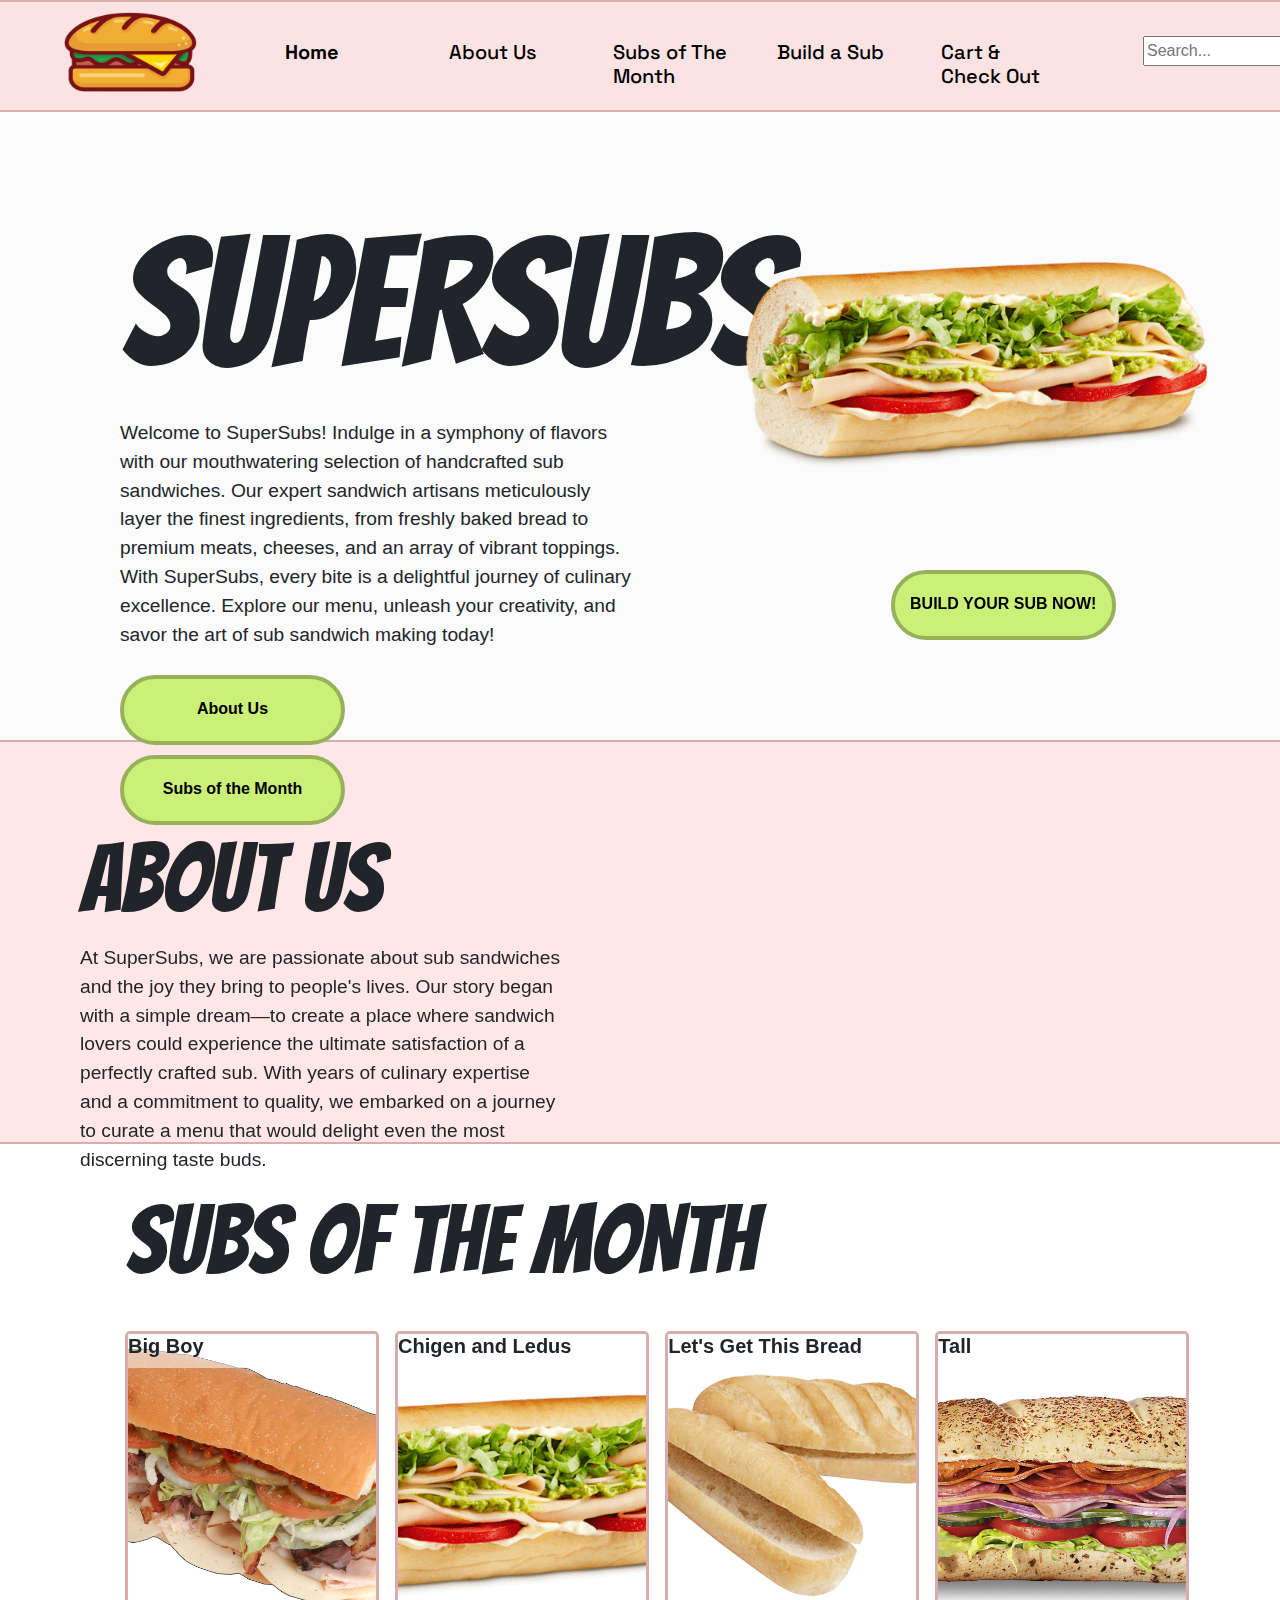
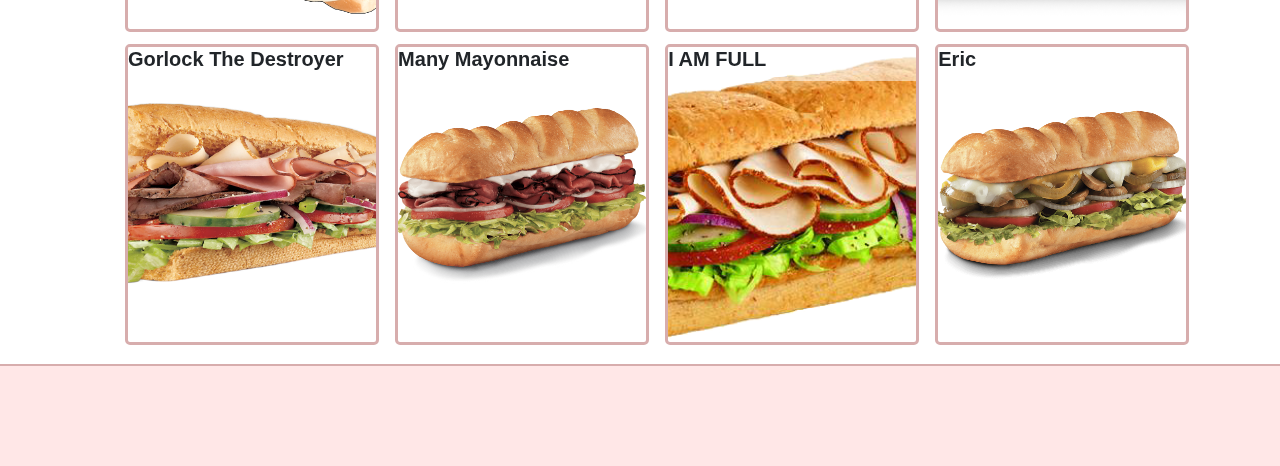
<file: index.html>
<!DOCTYPE html>
<html lang="en">
<head>
    <meta charset="UTF-8">
    <meta http-equiv="X-UA-Compatible" content="IE=edge">
    <meta name="viewport" content="width=device-width, initial-scale=1.0">

    <!-- Bootstrap CSS -->
    <link rel="stylesheet" href="https://cdn.jsdelivr.net/npm/bootstrap@4.0.0/dist/css/bootstrap.min.css" integrity="sha384-Gn5384xqQ1aoWXA+058RXPxPg6fy4IWvTNh0E263XmFcJlSAwiGgFAW/dAiS6JXm" crossorigin="anonymous">
    <link rel="stylesheet" href="css/main.css">

    <link rel="preconnect" href="https://fonts.googleapis.com">
    <link rel="preconnect" href="https://fonts.gstatic.com" crossorigin>
    <link href="https://fonts.googleapis.com/css2?family=Bangers&display=swap" rel="stylesheet">
    <link rel="preconnect" href="https://fonts.googleapis.com">
    <link rel="preconnect" href="https://fonts.gstatic.com" crossorigin>
    <link href="https://fonts.googleapis.com/css2?family=Bangers&family=Space+Grotesk&display=swap" rel="stylesheet">

    <script src="js/build.js"></script>

<title>SuperSubs</title>
    
</head>


<!----------------------------------------------------------------------------------------------->


<!--Body starts-->
<body>


<!--Header begins-->
<header>


    <!--nav bar-->
    <nav class="nav-1">
        
        <div class="line"></div>

        <div class="logo"><a href="index.html"><img src="/assets/images/logo.png"></a></div>

        <ul>     

         <li><h2><a href="../index.html"><b>Home</b></a></h2></li>  
         <li><h2><a href="#about">About Us</a></h2></li>   
         <li><h2><a href="#sotm">Subs of The Month</a></h2></li>
         <li><h2><a href="pages/build.html">Build a Sub</a></h2></li>
         <li><h2><a href="pages/checkout.html">Cart & Check Out</a></h2></li>

        </ul>

        <input name="Search" type="text" placeholder="Search...">

        <div class="line"></div>

    </nav>


    <!--Hero section-->
    <div class="hero">

        <div class="half-1">
        
        <h1>SUPERSUBS</h1>
        <p>
            Welcome to SuperSubs! Indulge in a symphony of flavors with our mouthwatering selection of handcrafted sub sandwiches. Our expert sandwich artisans meticulously layer the finest ingredients, from freshly baked bread to premium meats, cheeses, and an array of vibrant toppings. With SuperSubs, every bite is a delightful journey of culinary excellence. Explore our menu, unleash your creativity, and savor the art of sub sandwich making today!</p>

            <a href="#about"><div class="btn-1">About Us</div></a>
            <a href="#sotm"><div class="btn-1">Subs of the Month</div></a>

        </div>

        <div class="half-2">

            <div id="about" class="btn-1"><a href="pages/build.html">BUILD YOUR SUB NOW!</a></div>

        </div>

    </div>

<div class="line"></div>

</header>
<!--Header ends-->

<!----------------------------------------------------------------------------------------------->

<!--Main body begins-->

<!--About Us Section-->
<div class="about">

    <div class="about-half-1">
    <h1>About Us</h1>
    <p  id="sotm">At SuperSubs, we are passionate about sub sandwiches and the joy they bring to people's lives. Our story began with a simple dream—to create a place where sandwich lovers could experience the ultimate satisfaction of a perfectly crafted sub. With years of culinary expertise and a commitment to quality, we embarked on a journey to curate a menu that would delight even the most discerning taste buds.</p>
    </div>

    <div class="about-half-2"><iframe src="https://www.google.com/maps/embed?pb=!1m18!1m12!1m3!1d114813.82243648611!2d28.014965496352783!3d-25.937459067862445!2m3!1f0!2f0!3f0!3m2!1i1024!2i768!4f13.1!3m3!1m2!1s0x1e956608911ce097%3A0x519896b4b6eda40a!2sOpen%20Window!5e0!3m2!1sen!2sza!4v1684977613233!5m2!1sen!2sza" width="725" height="300" style="border:0;" allowfullscreen="" loading="lazy" referrerpolicy="no-referrer-when-downgrade"></iframe></div>

</div>

<div class="line"></div>

<!--Subs of the month section-->
<div class="sotm">

    <h1>SUBS OF THE MONTH</h1>

    <div class="quarter-1">
        <div class="card-sotm">
            <h5><b>Big Boy</b></h5>
            <div class="card-content-sotm">
                <p><b>Bread:</b> white</p>
                <p><b>Ingredients:</b> tomato, lettuce, onion, ham, turkey</p>
                <p><b>Sauces:</b> mayo</p>
                <p><b>Cost:</b> R120.00</p>
            </div>
        </div>
    </div>

    <div class="quarter-2">
        <div class="card-sotm">
            <h5><b>Chigen and Ledus</b></h5>
            <div class="card-content-sotm">
                <p><b>Bread:</b> white</p>
                <p><b>Ingredients: </b>lettuce, chicken, tomato</p>
                <p><b>Sauces:</b> mayo</p>
                <p><b>Cost:</b> R90.00</p>
            </div>
        </div>
    </div>

    <div class="quarter-3">
        <div class="card-sotm">
            <h5><b>Let's Get This Bread</b></h5>
            <div class="card-content-sotm">
                <p><b>Bread:</b> bread</p>
                <p><b>Ingredients:</b> bread, bread</p>
                <p><b>Sauces:</b> bread-sauce</p>
                <p><b>Cost:</b> R20.00</p>
            </div>
        </div>
    </div>

    <div class="quarter-4">
        <div class="card-sotm">
            <h5><b>Tall</b></h5>
            <div class="card-content-sotm">
                <p><b>Bread:</b> brown</p>
                <p><b>Ingredients:</b> ham, pickles, tomato, lettuce</p>
                <p><b>Sauces:</b> hot</p>
                <p><b>Cost:</b> R110.00</p>
            </div>
        </div>
    </div>

    <div class="quarter-5">
        <div class="card-sotm">
            <h5><b>Gorlock The Destroyer</b></h5>
            <div class="card-content-sotm">
                <p><b>Bread:</b> baguette</p>
                <p><b>Ingredients:</b> ham, steak, cucumber, lettuce, tomato, onion</p>
                <p><b>Sauces: </b>tomato, mustard</p>
                <p><b>Cost:</b> R90.00</p>
            </div>
        </div>
    </div>

    <div class="quarter-6">
        <div class="card-sotm">
            <h5><b>Many Mayonnaise</b></h5>
            <div class="card-content-sotm">  
                <p><b>Bread: </b>Ciabatta</p>
                <p><b>Ingredients: </b>ham, bacon, lettuce, tomato, onion</p>
                <p><b>Sauces:</b>mayonnaise</p>
                <p><b>Cost:</b> R80.00</p>
            </div>
        </div>
    </div>
    
    <div class="quarter-7">
        <div class="card-sotm">
            <h5><b>I AM FULL</b></h5>
            <div class="card-content-sotm"> 
                <p><b>Bread:</b>sourdough</p>
                <p><b>Ingredients:</b>lettuce, tomato, cucumber, ham, onion</p>
                <p><b>Sauces:</b>sweet-chilli</p>
                <p><b>Cost:</b> R65.00</p>
            </div>
        </div>
    </div>
    
    <div class="quarter-8">
        <div class="card-sotm">
            <h5><b>Eric</b></h5>
            <div class="card-content-sotm">
                <p><b>Bread:</b> ciabatta</p>
                <p><b>Ingredients:</b> gherkin, lettuce, tomato, onion, salami</p>
                <p><b>Sauces:</b></p>
                <p><b>Cost:</b> R95.00</p>
            </div>
        </div>
    </div>


</div>

<div class="line"></div>

<!----------------------------------------------------------------------------------------------->
<!--footer begins-->
<footer>

<h2><br><center></center></h2>
    
</footer>
<!--footer ends-->
<!----------------------------------------------------------------------------------------------->

</body>
</html>
</file>
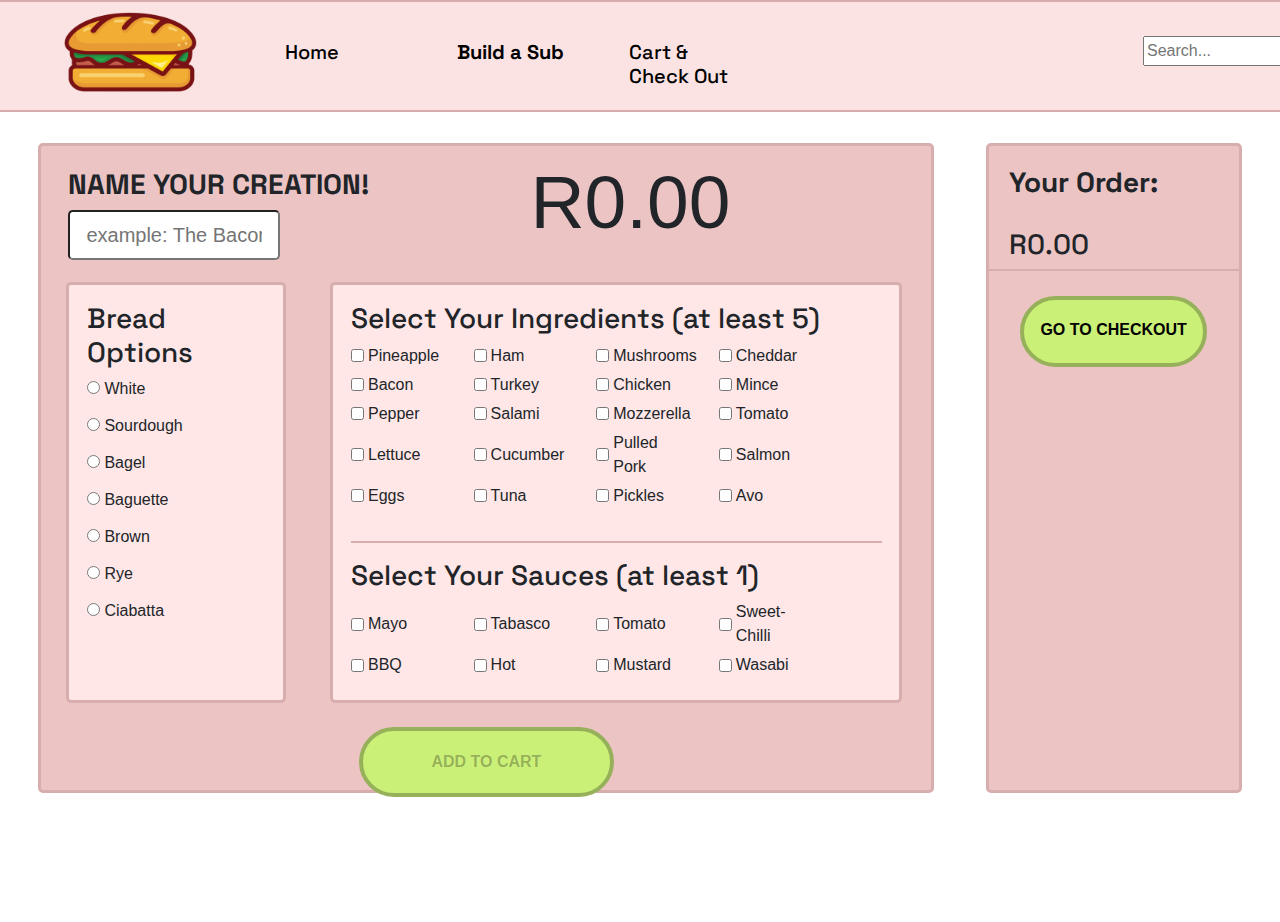
<file: pages/build.html>
<!DOCTYPE html>
<html lang="en">
<head>
    <meta charset="UTF-8">
    <meta http-equiv="X-UA-Compatible" content="IE=edge">
    <meta name="viewport" content="width=device-width, initial-scale=1.0">
    
    <!-- Bootstrap CSS -->
    <link rel="stylesheet" href="https://cdn.jsdelivr.net/npm/bootstrap@4.0.0/dist/css/bootstrap.min.css" integrity="sha384-Gn5384xqQ1aoWXA+058RXPxPg6fy4IWvTNh0E263XmFcJlSAwiGgFAW/dAiS6JXm" crossorigin="anonymous">
    <link rel="stylesheet" href="/css/main.css">

    <link rel="preconnect" href="https://fonts.googleapis.com">
    <link rel="preconnect" href="https://fonts.gstatic.com" crossorigin>
    <link href="https://fonts.googleapis.com/css2?family=Bangers&display=swap" rel="stylesheet">
    <link rel="preconnect" href="https://fonts.googleapis.com">
    <link rel="preconnect" href="https://fonts.gstatic.com" crossorigin>
    <link href="https://fonts.googleapis.com/css2?family=Bangers&family=Space+Grotesk&display=swap" rel="stylesheet">
    
    <script src="../js/build.js"></script>

    <title>SuperSubs</title>
    
</head>

<!----------------------------------------------------------------------------------------------->

<!--Body starts-->
<body onload="disableButton()">


    <!--Header begins-->
    <header>
    
    
        <!--nav bar-->
        <nav class="nav-2">

            <div class="line"></div> 

            <div class="logo"><a href="/index.html"><img src="/assets/images/logo.png"></a></div>
    
            <ul>     
    
             <li><h2><a href="../index.html">Home</a></h2></li>   
             <li><h2><a href="/pages/build.html"><b>Build a Sub</b></a></h2></li>
             <li><h2><a href="/pages/checkout.html">Cart & Check Out</a></h2></li>
    
            </ul>
    
            <input name="Search" type="text" placeholder="Search...">
        
            <div class="line"></div>
        
        </nav>
    
    
    <div class="bas">
    <h1>Build-A-Sub</h1>    
    </div>


    <!--Form begins-->

<div class="build">

   <form id="subForm" class="form" onchange="activeCost(); checkForFive()">

        <div class="row">
            <div class="form-left">
                <h2><strong>NAME YOUR CREATION!</strong></h2>
                <input type="text" class="form-control-lg" id="name" placeholder="example: The Baconator">
            </div>

            <div class="form-right">
                <div class="itemCost" id="activeCost">R0.00</div>
            </div>
        </div>
        
        
        <div class="row">

            <div class="bread">

                <h2>Bread Options</h2>
            
                <div class="form-check">
                    <input class="check-input" type="radio" id="white" name="bread" value="White" data-cost="15">
                    <label class="check-label" for="white">White</label>
                </div>

                <div class="form-check">
                    <input class="check-input" type="radio" id="sourdough" name="bread" value="sourdough" data-cost="15">
                    <label class="check-label" for="sourdough">Sourdough</label>
                </div>

                <div class="form-check">
                    <input class="check-input" type="radio" id="bagel" name="bread" value="bagel" data-cost="15">
                    <label class="check-label" for="bagel">Bagel</label>
                </div>

                <div class="form-check">
                    <input class="check-input" type="radio" id="baguette" name="bread" value="baguette" data-cost="15">
                    <label class="check-label" for="baguette">Baguette</label>
                </div>
                
                <div class="form-check">
                    <input class="check-input" type="radio" id="brown" name="bread" value="Brown" data-cost="15">
                    <label class="check-label" for="brown">Brown</label>
                </div>

                <div class="form-check">
                    <input class="check-input" type="radio" id="rye" name="bread" value="Rye" data-cost="15">
                    <label class="check-label" for="rye">Rye</label>
                </div>

                <div class="form-check">
                    <input class="check-input" type="radio" id="ciabatta" name="bread" value="Ciabatta" data-cost="15">        
                    <label class="check-label" for="ciabatta">Ciabatta</label>
                </div>

            </div>
        
            <!------------------------------------------------------------------------------------------>

            <div class="ingredients-list">

                <h2>Select Your Ingredients (at least 5)</h2>

                    <div class="form-check form-check-inline"> 
                        <input class="check-input" type="checkbox" id="pineapple" name="ingredients" value="pineapple" data-cost="15">
                        <label class="check-label" for="pineapple">Pineapple</label>
                    </div>
                    
                    <div class="form-check form-check-inline"> 
                        <input class="check-input" type="checkbox" id="ham" name="ingredients" value="ham" data-cost="15">
                        <label class="check-label" for="ham"> Ham</label>
                    </div>        

                    <div class="form-check form-check-inline"> 
                        <input class="check-input" type="checkbox" id="mushrooms" name="ingredients" value="mushrooms" data-cost="15">
                        <label class="check-label" for="mushrooms"> Mushrooms</label>
                    </div>
                                
                    <div class="form-check form-check-inline"> 
                        <input class="check-input" type="checkbox" id="cheddar" name="ingredients" value="cheddar" data-cost="15">
                        <label class="check-label" for="cheddar"> Cheddar</label>
                    </div>
                
                    <div class="form-check form-check-inline"> 
                        <input class="check-input" type="checkbox" id="bacon" name="ingredients" value="bacon" data-cost="15">
                        <label class="check-label" for="bacon"> Bacon</label>
                    </div>    
                            
                    <div class="form-check form-check-inline"> 
                        <input class="check-input" type="checkbox" id="turkey" name="ingredients" value="turkey" data-cost="15">
                        <label class="check-label" for="turkey"> Turkey</label>
                    </div>
                    
                    <div class="form-check form-check-inline"> 
                        <input class="check-input" type="checkbox" id="chicken" name="ingredients" value="chicken" data-cost="15">
                        <label class="check-label" for="chicken"> Chicken</label>
                    </div>
                    
                    <div class="form-check form-check-inline"> 
                        <input class="check-input" type="checkbox" id="mince" name="ingredients" value="mince" data-cost="15">
                        <label class="check-label" for="mince"> Mince</label>
                    </div>
                    
                    <div class="form-check form-check-inline"> 
                        <input class="check-input" type="checkbox" id="pepper" name="ingredients" value="pepper" data-cost="15">
                        <label class="check-label" for="pepper"> Pepper</label>
                    </div>
                    
                    <div class="form-check form-check-inline"> 
                        <input class="check-input" type="checkbox" id="solami" name="ingredients" value="solami" data-cost="15">
                        <label class="check-label" for="solami"> Salami</label>
                    </div>
                    
                    <div class="form-check form-check-inline"> 
                        <input class="check-input" type="checkbox" id="mozzerella" name="ingredients" value="mozzerella" data-cost="15">
                        <label class="check-label" for="mozzerella"> Mozzerella</label>
                    </div>
                    
                    <div class="form-check form-check-inline"> 
                        <input class="check-input" type="checkbox" id="tomato" name="ingredients" value="tomato" data-cost="15">
                        <label class="check-label" for="tomato"> Tomato</label>
                    </div>
                    
                    <div class="form-check form-check-inline"> 
                        <input class="check-input" type="checkbox" id="lettuce" name="ingredients" value="lettuce" data-cost="15">
                        <label class="check-label" for="lettuce"> Lettuce</label>
                    </div>
                    
                    <div class="form-check form-check-inline"> 
                        <input class="check-input" type="checkbox" id="cucumber" name="ingredients" value="cucumber" data-cost="15">
                        <label class="check-label" for="cucumber"> Cucumber</label>
                    </div>
                    
                    <div class="form-check form-check-inline"> 
                        <input class="check-input" type="checkbox" id="pork" name="ingredients" value="pork" data-cost="15">
                        <label class="check-label" for="pork"> Pulled Pork</label>
                    </div>
                    
                    <div class="form-check form-check-inline"> 
                        <input class="check-input" type="checkbox" id="salmon" name="ingredients" value="salmon" data-cost="15">
                        <label class="check-label" for="salmon"> Salmon</label>
                    </div>
                    
                    <div class="form-check form-check-inline"> 
                        <input class="check-input" type="checkbox" id="eggs" name="ingredients" value="eggs" data-cost="15">
                        <label class="check-label" for="eggs"> Eggs</label>
                    </div>
                    
                    <div class="form-check form-check-inline"> 
                        <input class="check-input" type="checkbox" id="tuna" name="ingredients" value="tuna" data-cost="15">
                        <label class="check-label" for="tuna"> Tuna</label>
                    </div>
                    
                    <div class="form-check form-check-inline"> 
                        <input class="check-input" type="checkbox" id="pickles" name="ingredients" value="pickles" data-cost="15">
                        <label class="check-label" for="pickles"> Pickles</label>
                    </div>
                    
                    <div class="form-check form-check-inline"> 
                        <input class="check-input" type="checkbox" id="avo" name="ingredients" value="avo" data-cost="15">
                        <label class="check-label" for="avo"> Avo</label>
                    </div>

                    <div class="line"></div>


                <h2>Select Your Sauces (at least 1)</h2>

                    <div class="form-check form-check-inline"> 
                        <input class="check-input" type="checkbox" id="mayo" name="sauces" value="mayo" data-cost="15">
                        <label class="check-label" for="mayo">Mayo</label>
                    </div>

                    <div class="form-check form-check-inline"> 
                        <input class="check-input" type="checkbox" id="tabasco" name="sauces" value="tabasco" data-cost="15">
                        <label class="check-label" for="tabasco">Tabasco</label>
                    </div>

                    <div class="form-check form-check-inline"> 
                        <input class="check-input" type="checkbox" id="tomato-sauce" name="sauces" value="tomato-sauce" data-cost="15">
                        <label class="check-label" for="tomato-sauce">Tomato</label>
                    </div>

                    <div class="form-check form-check-inline"> 
                        <input class="check-input" type="checkbox" id="sweet-chilli" name="sauces" value="sweet-chilli" data-cost="15">
                        <label class="check-label" for="sweet-chilli">Sweet-Chilli</label>
                    </div>

                    <div class="form-check form-check-inline"> 
                        <input class="check-input" type="checkbox" id="bbq" name="sauces" value="bbq" data-cost="15">
                        <label class="check-label" for="bbq">BBQ</label>
                    </div>

                    <div class="form-check form-check-inline"> 
                        <input class="check-input" type="checkbox" id="hot" name="sauces" value="hot" data-cost="15">
                        <label class="check-label" for="hot">Hot</label>
                    </div>
                    
                    <div class="form-check form-check-inline"> 
                        <input class="check-input" type="checkbox" id="mustard" name="sauces" value="mustard" data-cost="15">
                        <label class="check-label" for="mustard">Mustard</label>
                    </div>

                    <div class="form-check form-check-inline"> 
                        <input class="check-input" type="checkbox" id="wasabi" name="sauces" value="wasabi" data-cost="15">
                        <label class="check-label" for="wasabi">Wasabi</label>
                    </div>

            </div>

        </div>

            <p></p>
         
  
        <button class="btn-1" type="button" id="validate" onclick= "disableButton(); addSub(); createCard()">ADD TO CART</button>


    </form>


    <div class="cart">


        <div>
            <h2><strong>Your Order:</strong></h2>
            <div><h2 id="subsTotal">R0.00</h2></div>
        </div>
          <div id="subs">
    
          </div>



        <div class="line"></div>

        <a href="../pages/checkout.html">
        <div class="btn-2" type="button" onclick="goToCheckout()">GO TO CHECKOUT</div>
        </a>

    </div>


</div>

    <!----------------------------------------------------------------------------------------------->
    
    </body>
    </html>
</file>
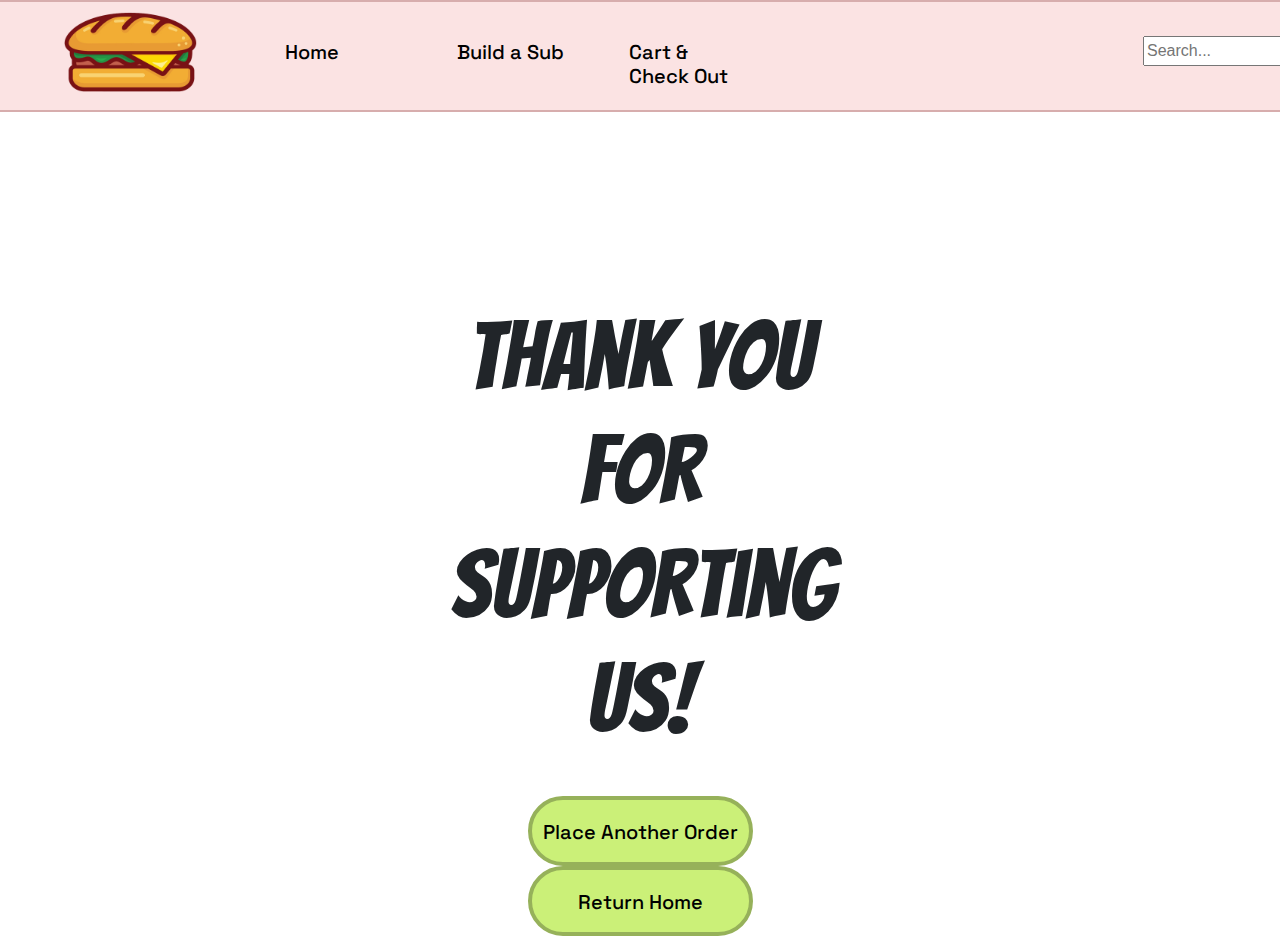
<file: pages/thanks.html>
<!DOCTYPE html>
<html lang="en">
<head>
    <meta charset="UTF-8">
    <meta http-equiv="X-UA-Compatible" content="IE=edge">
    <meta name="viewport" content="width=device-width, initial-scale=1.0">
   
    <!-- Bootstrap CSS -->
    <link rel="stylesheet" href="https://cdn.jsdelivr.net/npm/bootstrap@4.0.0/dist/css/bootstrap.min.css" integrity="sha384-Gn5384xqQ1aoWXA+058RXPxPg6fy4IWvTNh0E263XmFcJlSAwiGgFAW/dAiS6JXm" crossorigin="anonymous">
    <link rel="stylesheet" href="/css/main.css">

    <link rel="preconnect" href="https://fonts.googleapis.com">
    <link rel="preconnect" href="https://fonts.gstatic.com" crossorigin>
    <link href="https://fonts.googleapis.com/css2?family=Bangers&display=swap" rel="stylesheet">
    <link rel="preconnect" href="https://fonts.googleapis.com">
    <link rel="preconnect" href="https://fonts.gstatic.com" crossorigin>
    <link href="https://fonts.googleapis.com/css2?family=Bangers&family=Space+Grotesk&display=swap" rel="stylesheet">

    
    <title>SuperSubs</title>
    
</head>
<body>
    
<!----------------------------------------------------------------------------------------------->

    <!--nav bar-->
    <nav class="nav-2">

        <div class="line"></div> 

        <div class="logo"><a href="/index.html"><img src="/assets/images/logo.png"></a></div>

        <ul>     

            <li><h2><a href="../index.html">Home</a></h2></li>   
            <li><h2><a href="/pages/build.html">Build a Sub</a></h2></li>
            <li><h2><a href="/pages/checkout.html">Cart & Check Out</a></h2></li>

        </ul>

        <input name="Search" type="text" placeholder="Search...">
    
        <div class="line"></div>
    
    </nav>

<!----------------------------------------------------------------------------------------------->


<div class="thanks">

    <h1>Thank you for supporting us!</h1>

    <div class="buttons">

        <a href="../pages/build.html">
        <button class="btn-1" type="button">
            <h2>Place Another Order</h2>
        </button>  
        </a>

        <a href="../index.html">
        <button class="btn-1" type="button">
            <h2>Return Home</h2>
        </button>  
        </a>

    </div>


</div>







</body>
</html>
</file>
<file: css/main.css>
html, body{
    background-color: #ffffff;
}

nav{
    position: fixed;
    background-color: #fbe3e3;
    width: 100%;
    height: 100px;
    text-decoration: none;
} 

h1{
    font-family: 'Bangers', cursive;
    font-size: 95px;
}

h2{
    font-family: 'Space Grotesk', sans-serif;
    font-size: 20px;
}

p{
    font-size: larger;
}

.form h2, .cart h2{
    font-size: 28px;
}

.hero H1{
    font-size: 180px;
}

a:visited{
    text-decoration: none;
    color: black;
}

a:link{
    text-decoration: none;
    color: black;
}

nav a:hover{
    text-decoration: none;
    color: #fe4710;
}

.btn-1:hover{
    color: #000000;
    background-color: #aeff00;
    border-color: #000000;
    cursor: pointer;
} 

.btn-2:hover{
    color: #000000;
    background-color: #aeff00;
    border-color: #000000;
    cursor: pointer;
}

.form input:hover{
    cursor: pointer;
}

.form label:hover{
    cursor: pointer;
}

.btn-1{
    height: 70px;
    width: 225px;
    border-radius: 50px;
    text-align: center;
    font-weight: bold;
    border: 4px solid #96b15a; 
    padding-top: 18px;  
    display: inline-block;
    background-color: #cbf078;
}

.line{
    width: 100%;
    height: 2px;
    background-color: #d7adad;
}

img{
    height: 80px;
    width: 133px;
    background-position: center;
    background-size: cover;
    margin-top: 10px;
    margin-left: 5%;
    float: left;
}


/*//////////////////////////////////////////////////////////////////////////
HOME PAGE
//////////////////////////////////////////////////////////////////////////*/


.hero{
    background-color: #fbfbfb;
    width: 100%;
    height: 740px;
    margin: 0;
    padding-top: 105px;
}

.half-1{
    width: 49.5%;
    height: 500px;
    float: left;
    padding-left: 120px;
    padding-top: 90px;
    padding-bottom: 0; 
}

.half-1 .btn-1{
    margin-right: 60px;
    margin-top: 10px;
}

.half-2{
    margin-left: 60px;
    margin-top: 5px;
    background-image: url(/assets/images/kisspng-bnh-m-submarine-sandwich-ham-and-cheese-sandwi-sub-sandwich-5b088731ace187.2261308115272855537081.png);
    background-position: center;
    background-size: contain;
    background-repeat: no-repeat;
    width: 44%;
    height: 480px;
    display: inline-block;
}

.about{
    background-color: #ff000018;
    width: 100%;
    height: 400px;
}

.about-half-1{
    width: 50%;
    display: inline-block;
    padding: 80px;
}

.about-half-2{
    width: 50%;
    float: right;
    padding-top: 50px;
    padding-left: 15px;
}

.sotm{
    background-color: #ffffff;
    width: 100%;
    height: 820px;
    padding-left: 125px;
    padding-right: 0px;
}

.half-2 .btn-1{
    margin-top: 460px;
    margin-left: 35%;
}

footer{
    background-color: #ff000018;
    width: 100%;
    height: 100px;
}

.nav-1 li{
    width: 20%;
    display: inline;
    margin-right: 6%;
    height: 24px;
}

.nav-2 li{
    width: 15%;
    display: inline;
    margin-right: 6%;
    height: 24px;
}

nav ul{
    width: 70%;
    padding: 38px;
    margin-left: 50px;
    margin-bottom: 8px;
    display: inline-flex;
}

nav input{
    position: absolute;
    float: right;
    margin-top: 34px;
    margin-right: 38px;
}

.nav-1{
    width: 100%;
    height: 110px;
    text-decoration: none;
}

.nav-2{
    width: 100%;
    height: 110px;
    text-decoration: none;
} 

.sotm h1{
    padding-top: 40px;
    padding-bottom: 25px;
}

.quarter-1{
    background-image: url(/assets/images/kisspng-bnh-m-submarine-sandwich-breakfast-sandwich-ha-sub-sandwich-5b165475bbbd41.039942951528190069769.png);
    background-position: center;
    background-size: cover;
    width: 22%;
    height: 35%;
    display: inline-table;
    margin-right: 1%;
    margin-bottom: 1%;
}

.quarter-2{
    background-image: url(/assets/images/kisspng-bnh-m-submarine-sandwich-ham-and-cheese-sandwi-sub-sandwich-5b088731ace187.2261308115272855537081.png);
    background-position: center;
    background-size: cover;
    width: 22%;
    height: 35%;
    display: inline-table;
    margin-right: 1%;
    margin-bottom: 1%;
}

.quarter-3{
    background-image: url(/assets/images/kisspng-bun-baguette-bockwurst-bratwurst-thuringian-sausag-5b329407c8f194.2272257115300413518231.png);
    background-position: center;
    background-size: cover;
    width: 22%;
    height: 35%;
    display: inline-table;
    margin-right: 1%;
    margin-bottom: 1%;
}

.quarter-4{
    background-image: url(/assets/images/kisspng-ham-and-cheese-sandwich-submarine-sandwich-breakfa-sub-sandwich-5b165476739374.4857765915281900704734.png);
    background-position: center;
    background-size: cover;
    width: 22%;
    height: 35%;
    display: inline-table;
    margin-right: 1%;
    margin-bottom: 1%;
}

.quarter-5{
    background-image: url(/assets/images/kisspng-ham-and-cheese-sandwich-submarine-sandwich-breakfa-subway-sandwich-5b3d17bea86fa0.2537666015307304306899\ \(1\).png);
    background-position: center;
    background-size: cover;
    width: 22%;
    height: 35%;
    display: inline-table;
    margin-right: 1%;
    margin-bottom: 1%;
}

.quarter-6{
    background-image: url(/assets/images/kisspng-pastrami-submarine-sandwich-delicatessen-firehouse-sub-sandwich-5b3a9cfe001397.6637407815305679340003.png);
    background-position: center;
    background-size: cover;
    width: 22%;
    height: 35%;
    display: inline-table;
    margin-right: 1%;
    margin-bottom: 1%;
}



.quarter-7{
    background-image: url(/assets/images/pngaaa.com-496582.png);
    background-position: center;
    background-size: cover;
    width: 22%;
    height: 35%;
    display: inline-table;
    margin-right: 1%;
    margin-bottom: 1%;
}

.quarter-8{
    background-image: url(/assets/images/kisspng-submarine-sandwich-barbecue-chicken-firehouse-subs-sub-sandwich-5b165469257050.2481338715281900571534.png);
    background-position: center;
    background-size: cover;
    width: 22%;
    height: 35%;
    display: inline-table;
    margin-right: 1%;
    margin-bottom: 1%;
}

.card-sotm{
    border-radius: 5px;
    border-style: solid;
    border-color: #d7adad;
}

.card-content-sotm{
    width: 100%;
    height: 260px;
    background-color: #ffffff85;
    margin: 0;
    padding-left: 10px;
    margin-bottom: 1px;
    opacity: 0;
}

.card-content-sotm:hover{
    opacity: 1;
}

.sotm h5{
    margin: 0;
    padding-bottom: 10px;
    background-color: #ffffff85;
}


/*//////////////////////////////////////////////////////////////////////////
BUILD A SUB PAGE
//////////////////////////////////////////////////////////////////////////*/


.build{
    width: 100%;
    height: 800px;
}

.form{
    background-color: #ecc4c4;
    width: 70%;
    height: 650px;   
    margin-top: 21px;
    margin-left: 3%;
    display: inline-block;
    margin-right: 2.4%;
    border-radius: 5px;
    border-style: solid;
    border-color: #d7adad;
    padding: 20px;
    padding-top: 0;
}

.form h3{
    margin-bottom: 15px;
}

.cart{
    background-color: #ecc4c4;
    width: 20%;
    height: 650px;   
    margin-top: 21px;
    margin-right: 3%;
    float: right;
    border-radius: 5px;
    border-style: solid;
    border-color: #d7adad;
}

.bas{

    margin-left: 3%;
}

.cart h2{
    padding-top: 20px;  
    padding-left: 20px; 
}

.btn-2{
    height: 11%;
    width: 75%;
    border-radius: 50px;
    text-align: center;
    font-weight: bold;
    border: 4px solid #96b15a; 
    padding-top: 18px;  
    display: inline-block;
    background-color: #cbf078;
    margin-top: 10%;
    margin-left: 12.5%;
}

.check-label{
    margin: 0;
}

.form-check{
    padding-right: 3%;
    padding-left: 0;
}

.form-left{
    width: 45%;
    padding: 22px;
}

.form-left input{
    width: 60%;
}

.form-right{
    width: 45%;
    display: inline;
    padding-left: 10%;
}

.itemCost{
    font-size: 75px;
}


.bread{
    width: 25%;
    background-color: #ffe7e7;
    border-radius: 5px;
    border-style: solid;
    border-color: #d7adad;
    margin-left: 20px;
    padding: 2%;
    margin-right: 5%;
}

.bread input{
    margin-bottom: 20px;
}

.ingredients-list{
    width: 65%;
    background-color: #ffe7e7;
    border-radius: 5px;
    border-style: solid;
    border-color: #d7adad;
    padding: 2%;
}

.ingredients-list .form-check{
    width: 20%;
    margin-bottom: 5px;
}

.ingredients-list label{
    padding-left: 4px;
}

.ingredients-list .line{
    margin-top: 28px;
    margin-bottom: 16px;
}

.form .btn-1{
    width: 30%;
    margin-left: 35%;
    margin-top: 1%;
    padding-top: 0;
}


.card{
    background-color: #d7adad;
}

.card-content{
    background-color: #ffe7e7;
    margin: 0;
    padding-left: 10px;
    padding-top: 10px;
    margin-bottom: 1px;
    border-radius: 5px;
    border-style: solid;
    border-color: #d7adad;
}


/*//////////////////////////////////////////////////////////////////////////
CHECKOUT PAGE
//////////////////////////////////////////////////////////////////////////*/


.checkout{
    padding-top: 110px;
    height: 900px;
    width: 100%;
    background-color: #ffffff7f;
}

.order{
    text-align: center;
    width: 50%;
    height: 650px;
    background-color: #ffffff;
    float: left;
    padding: 50px;
    padding-top: 25px;
}

.payment{
    text-align: center;
    width: 50%;
    height: 850px;
    background-color: #ffffff;
    float: right;
    padding: 40px;
    padding-top: 25px;
    border-left-style: solid;
    border-color: #d7adad;
}

.checkout .btn-1{
    padding: 0;
}

.thanks .btn-1{
    padding-top: 10px;
}

.checkout-cards{
    width: 60%;
    background-color: #fbe3e3;
    border-radius: 5px;
    border-style: solid;
    border-color: #d7adad;
    padding: 25px;
    margin-bottom: 20px;
    margin-left: 21%;
}

.checkout h3{
    display: inline;
}

.buttons{
    margin-top: 40px;
    margin-bottom: 20px;
}

.checkout input{
    background-color: #fbe3e3;
}





.thanks{
    padding-top: 300px;
    padding-right: 450px;
    padding-left: 450px;
    height: 600px;
    width: 100%;
    text-align: center;
}
</file>
